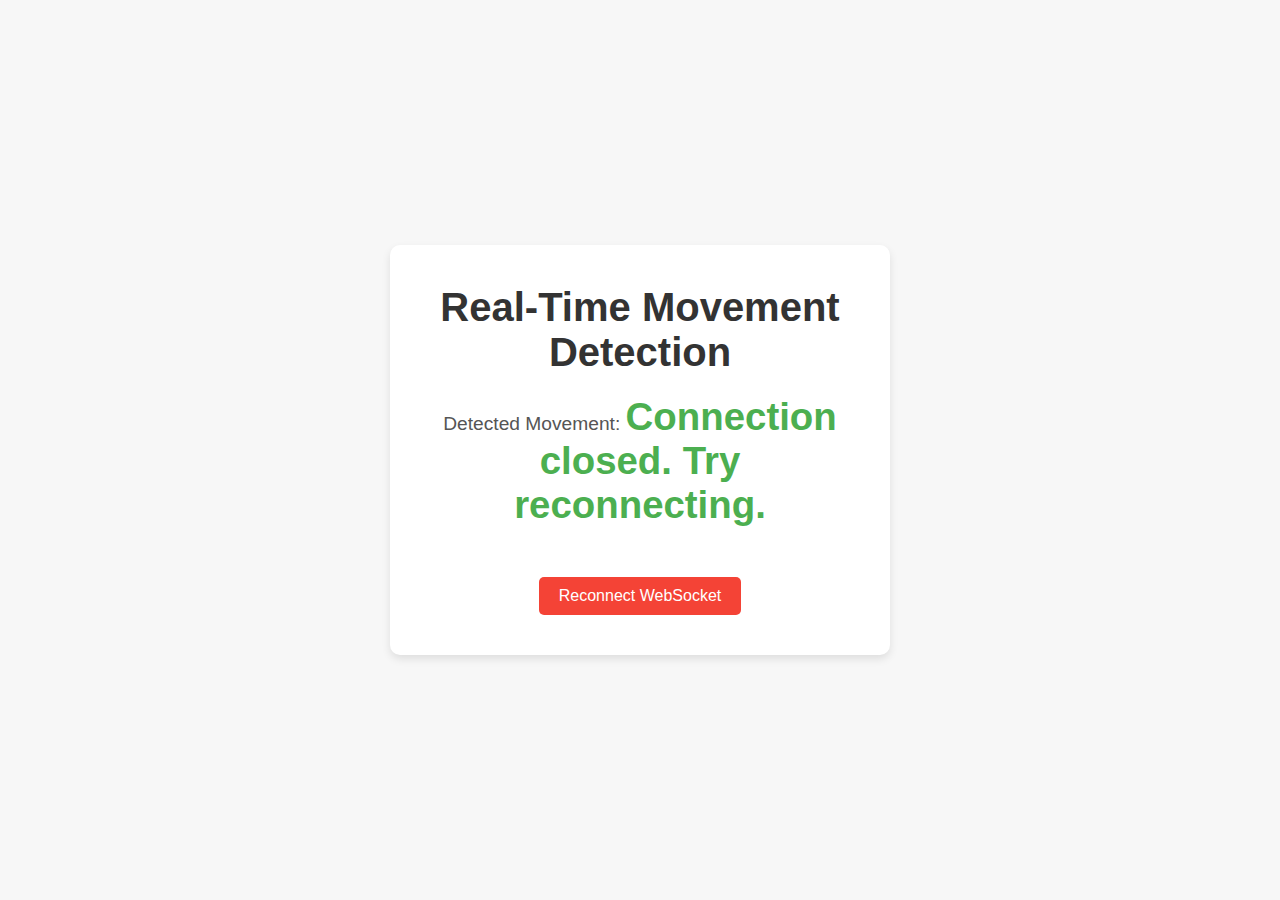
<file: index.html>
<!--
URL: file:///D:/GitHub/git/Personal/EMG-Detector/index.html
  -->
<!DOCTYPE html>
<html lang="en">
<head>
  <meta charset="UTF-8">
  <meta name="viewport" content="width=device-width, initial-scale=1.0">
  <title>Real-Time Movement Detection</title>
  <style>
    /* Basic Reset */
    * {
      margin: 0;
      padding: 0;
      box-sizing: border-box;
    }

    /* Body Styling */
    body {
      font-family: 'Arial', sans-serif;
      background-color: #f7f7f7;
      display: flex;
      justify-content: center;
      align-items: center;
      height: 100vh;
      margin: 0;
    }

    /* Container for the whole UI */
    .container {
      text-align: center;
      background: #ffffff;
      border-radius: 10px;
      padding: 40px;
      box-shadow: 0 4px 8px rgba(0, 0, 0, 0.1);
      width: 100%;
      max-width: 500px;
    }

    /* Heading Styling */
    h1 {
      font-size: 2.5em;
      color: #333;
      margin-bottom: 20px;
    }

    /* Styling for the movement status */
    p {
      font-size: 1.2em;
      color: #555;
      margin-bottom: 30px;
    }

    /* Style for the detected movement value */
    #movement {
      font-size: 2em;
      color: #4CAF50;
      font-weight: bold;
      transition: color 0.3s ease, transform 0.3s ease;
    }

    /* Button Styling */
    button {
      padding: 10px 20px;
      font-size: 1em;
      background-color: #007BFF;
      color: #fff;
      border: none;
      border-radius: 5px;
      cursor: pointer;
      transition: background-color 0.3s ease;
    }

    button:hover {
      background-color: #0056b3;
    }

    /* Reconnect Button Styling */
    #reconnect-btn {
      margin-top: 20px;
      background-color: #f44336;
    }

    #reconnect-btn:hover {
      background-color: #d32f2f;
    }

    /* Responsive Design */
    @media (max-width: 600px) {
      h1 {
        font-size: 2em;
      }

      p {
        font-size: 1em;
      }

      #movement {
        font-size: 1.5em;
      }
    }
  </style>
</head>
<body>
  <div class="container">
    <h1>Real-Time Movement Detection</h1>
    <p>Detected Movement: <span id="movement">Waiting...</span></p>
    <button id="reconnect-btn" onclick="reconnectSocket()">Reconnect WebSocket</button>
  </div>

  <script type="text/javascript">
    let socket;

    // Function to connect to WebSocket
    function connectSocket() {
      socket = new WebSocket('ws://localhost:8000/ws');

      socket.onmessage = function(event) {
        const movementElement = document.getElementById('movement');
        movementElement.textContent = event.data;
        
        // Change color and scale of detected movement for feedback
        movementElement.style.color = "#4CAF50"; // Reset color
        movementElement.style.transform = "scale(1)";

        // Animate color change when movement is detected
        setTimeout(() => {
          movementElement.style.transform = "scale(1.2)";
          movementElement.style.color = "#f44336"; // Alert red when movement is detected
        }, 100);
      };

      socket.onerror = function(error) {
        console.error("WebSocket Error: ", error);
      };

      socket.onclose = function() {
        console.log("WebSocket connection closed.");
        document.getElementById('movement').textContent = "Connection closed. Try reconnecting.";
      };
    }

    // Function to reconnect the WebSocket
    function reconnectSocket() {
      console.log("Reconnecting WebSocket...");
      if (socket) {
        socket.close(); // Close existing connection before reconnecting
      }
      connectSocket(); // Reconnect to WebSocket
    }

    // Initial connection when the page loads
    window.onload = function() {
      connectSocket();
    };
  </script>
</body>
</html>
</file>
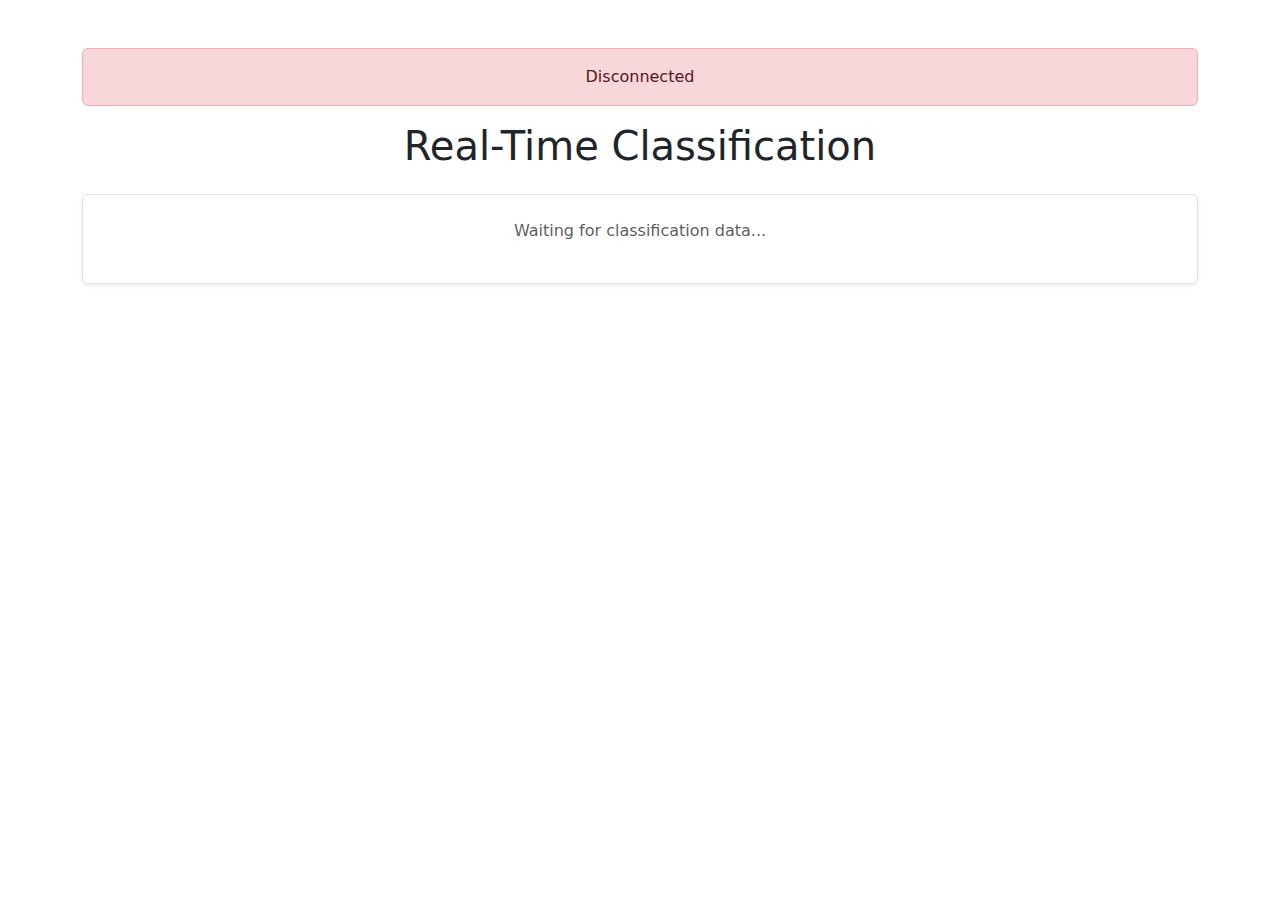
<file: src/html/frontent.html>
<!DOCTYPE html>
<html>
<head>
    <title>Real-Time Classification</title>
    <meta charset="utf-8">
    <meta name="viewport" content="width=device-width, initial-scale=1">
    <!-- GitHub Avatar  -->
    <link rel="icon" href="https://avatars.githubusercontent.com/u/e?email=georgiou_dimitris@outlook.com" type="image/x-icon">
    <!-- Bootstrap CSS -->
    <link href="https://cdn.jsdelivr.net/npm/bootstrap@5.3.3/dist/css/bootstrap.min.css" rel="stylesheet" integrity="sha384-QWTKZyjpPEjISv5WaRU9OFeRpok6YctnYmDr5pNlyT2bRjXh0JMhjY6hW+ALEwIH" crossorigin="anonymous">
</head>
<body>
    <div class="container mt-5">
        <!-- Status alert -->
        <div id="status" class="alert alert-danger text-center" role="alert">
            Disconnected
        </div>

        <h1 class="text-center mb-4">Real-Time Classification</h1>

        <!-- Classification  -->
        <div id="class-display" class="text-center p-4 border rounded shadow-sm">
            <p class="text-muted">Waiting for classification data...</p>
        </div>
    </div>

    <script>
         //   Websocket functionality is comming from backend
        const socket = new WebSocket("ws://localhost:8000/ws");
        let previousConnectedState = false;

        socket.onmessage = (event) => {
            const data = JSON.parse(event.data);
            updateStatus(data.connected);
            if (data.connected) {
                updateUI(data.classification);
            }
        };

        socket.onopen = () => {updateStatus(true);};
        socket.onclose = () => {updateStatus(false);};
        socket.onerror = (error) => {console.error("WebSocket error:", error);};

        function updateStatus(connected) {
            const statusDiv = document.getElementById("status");
            const classDisplay = document.getElementById("class-display");

            if (connected !== previousConnectedState) {
                previousConnectedState = connected;
                if (connected) {
                    statusDiv.textContent = "Connected";
                    statusDiv.className = "alert alert-success text-center"; 
                    classDisplay.style.display = "block"; 
                } else {
                    statusDiv.textContent = "Disconnected";
                    statusDiv.className = "alert alert-danger text-center";           
                    classDisplay.innerHTML = `<p class="text-muted">Waiting for classification data...</p>`;
                }
            }
        }

        function updateUI(classData) {
            const display = document.getElementById("class-display");
            if (classData && classData.name && classData.image) {
                display.innerHTML = `
                    <div class="d-flex flex-column align-items-center">
                        <img src="${classData.image}" alt="${classData.name}" class="img-fluid rounded mb-3">
                        <h2 class="fw-bold">${classData.name}</h2>
                    </div>
                `;
            } else {
                display.innerHTML = "<p class='text-muted'>Unknown classification</p>";
            }
        }
    
    </script>
</body>
</html>
</file>
